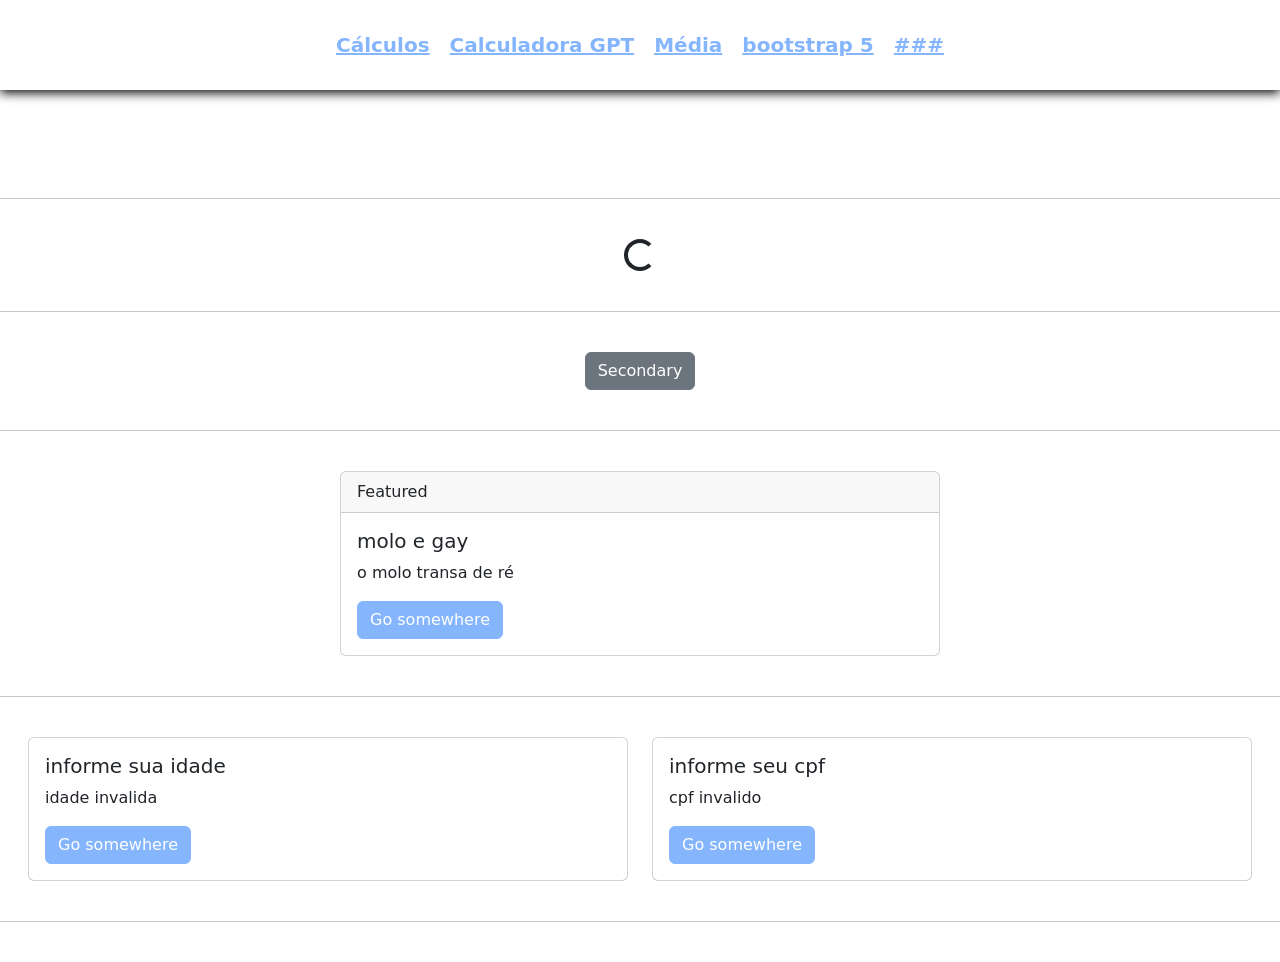
<file: bootstrap 5/index.html>
<!DOCTYPE html>
<html lang="en">

<head>
  <meta charset="UTF-8">
  <meta name="viewport" content="width=device-width, initial-scale=1.0">
  <title>Document</title>
  <link rel="stylesheet" href="style.css">
  <link href="https://cdn.jsdelivr.net/npm/bootstrap@5.0.2/dist/css/bootstrap.min.css" rel="stylesheet"
    integrity="sha384-EVSTQN3/azprG1Anm3QDgpJLIm9Nao0Yz1ztcQTwFspd3yD65VohhpuuCOmLASjC" crossorigin="anonymous">
  <script src="https://cdn.jsdelivr.net/npm/bootstrap@5.0.2/dist/js/bootstrap.bundle.min.js"
    integrity="sha384-MrcW6ZMFYlzcLA8Nl+NtUVF0sA7MsXsP1UyJoMp4YLEuNSfAP+JcXn/tWtIaxVXM"
    crossorigin="anonymous"></script>

</head>

<body>
  <nav>
    <a href="../calculos/">Cálculos</a>
    <a href="../calculadoraGPT/">Calculadora GPT</a>
    <a href="../calcMedia/">Média</a>
    <a href="#">bootstrap 5</a>
    <a href="#">###</a>
  </nav>

  <h1></h1>
  <br>
  <hr>
  <br>
  <div class="central">
    <div class="spinner-border" role="status">
      <span class="visually-hidden">Loading...</span>

    </div>
  </div>
  <br>
  <hr>
  <br>
  <div class="central">
    <button type="button" class="btn btn-secondary">Secondary</button>
  </div>
  <br>
  <hr>
  <br>
  <div class="central">

    <div class="card">
      <div class="card-header">
        Featured
      </div>
      <div class="card-body">
        <h5 class="card-title">molo e gay</h5>
        <p class="card-text">o molo transa de ré</p>
        <a href="#" class="btn btn-primary">Go somewhere</a>
      </div>
    </div>

  </div>
  <br>
  <hr>
  <br>
  <div class="central">

    <div class="row">
      <div class="col-sm-6">
        <div class="card">
          <div class="card-body">
            <h5 class="card-title">informe sua idade</h5>
            <p class="card-text">idade invalida</p>
            <a href="#" class="btn btn-primary">Go somewhere</a>
          </div>
        </div>
      </div>
      <div class="col-sm-6">
        <div class="card">
          <div class="card-body">
            <h5 class="card-title">informe seu cpf</h5>
            <p class="card-text">cpf invalido</p>
            <a href="#" class="btn btn-primary">Go somewhere</a>
          </div>
        </div>
      </div>
    </div>

  </div>
  <br>
  <hr>
  <br>



</body>

</html>
</file>
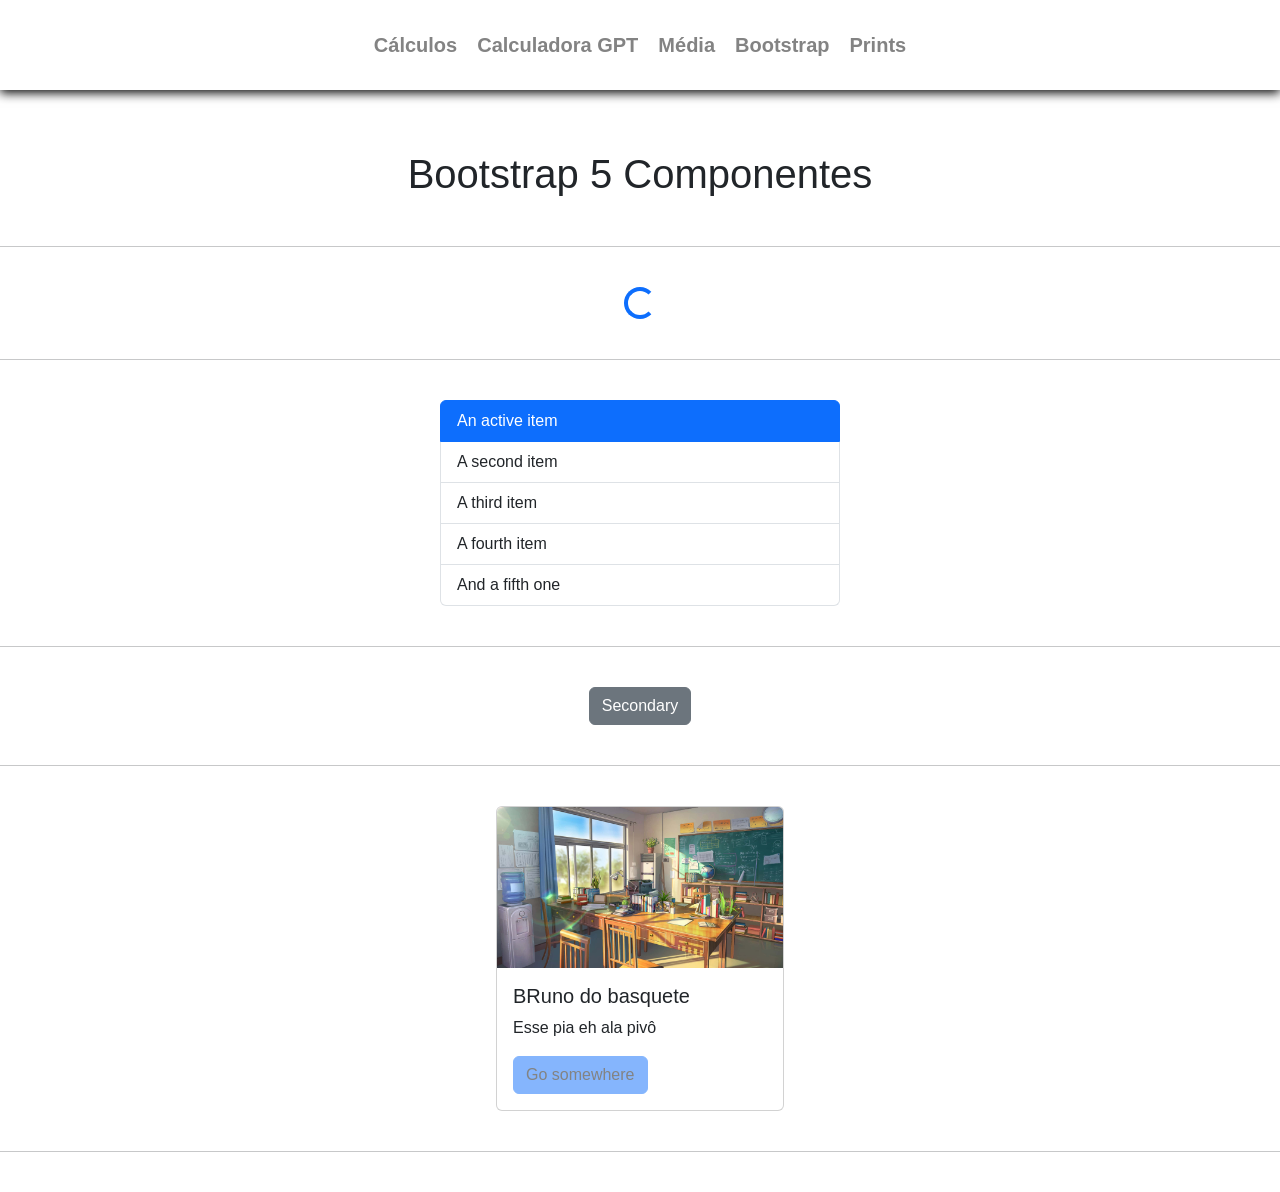
<file: bootstrap5/index.html>
<!doctype html>
<html lang="en">
  <head>
    <meta charset="UTF-8" />
    <meta name="viewport" content="width=device-width, initial-scale=1.0" />
    <title>BS 5</title>
    <link rel="stylesheet" href="style.css" />
    <link
      href="https://cdn.jsdelivr.net/npm/bootstrap@5.0.2/dist/css/bootstrap.min.css"
      rel="stylesheet"
      integrity="sha384-EVSTQN3/azprG1Anm3QDgpJLIm9Nao0Yz1ztcQTwFspd3yD65VohhpuuCOmLASjC"
      crossorigin="anonymous"
    />
    <script
      src="https://cdn.jsdelivr.net/npm/bootstrap@5.0.2/dist/js/bootstrap.bundle.min.js"
      integrity="sha384-MrcW6ZMFYlzcLA8Nl+NtUVF0sA7MsXsP1UyJoMp4YLEuNSfAP+JcXn/tWtIaxVXM"
      crossorigin="anonymous"
    ></script>
  </head>
  <body>
      <nav>
        <a href="../calculos/">Cálculos</a>
        <a href="../calculadoraGPT/">Calculadora GPT</a>
        <a href="../calcMedia/">Média</a>
        <a href="../bootstrap5/">Bootstrap</a>
        <a href="../print/">Prints</a>
    </nav>
    <h1>Bootstrap 5 Componentes</h1>
    <br />
    <hr />
    <br />
    <div class="central">
      <div class="spinner-border text-primary" role="status">
        <span class="visually-hidden">Loading...</span>
      </div>
    </div>
    <br />
    <hr />
    <br />
    <div class="central">
      <ul class="list-group">
        <li class="list-group-item active" aria-current="true">
          An active item
        </li>
        <li class="list-group-item">A second item</li>
        <li class="list-group-item">A third item</li>
        <li class="list-group-item">A fourth item</li>
        <li class="list-group-item">And a fifth one</li>
      </ul>
    </div>
    <br />
    <hr />
    <br />
    <div class="central">
      <button type="button" class="btn btn-secondary">Secondary</button>
    </div>
    <br />
    <hr />
    <br />
    <div class="central">
      <div class="card" style="width: 18rem">
        <img src="../images/bg.jpg" class="card-img-top" alt="..." />
        <div class="card-body">
          <h5 class="card-title">BRuno do basquete</h5>
          <p class="card-text">
            Esse pia eh ala pivô
          </p>
          <a href="#" class="btn btn-primary">Go somewhere</a>
        </div>
      </div>
    </div>
    <br />
    <hr />
    <br />
  </body>
</html>
</file>
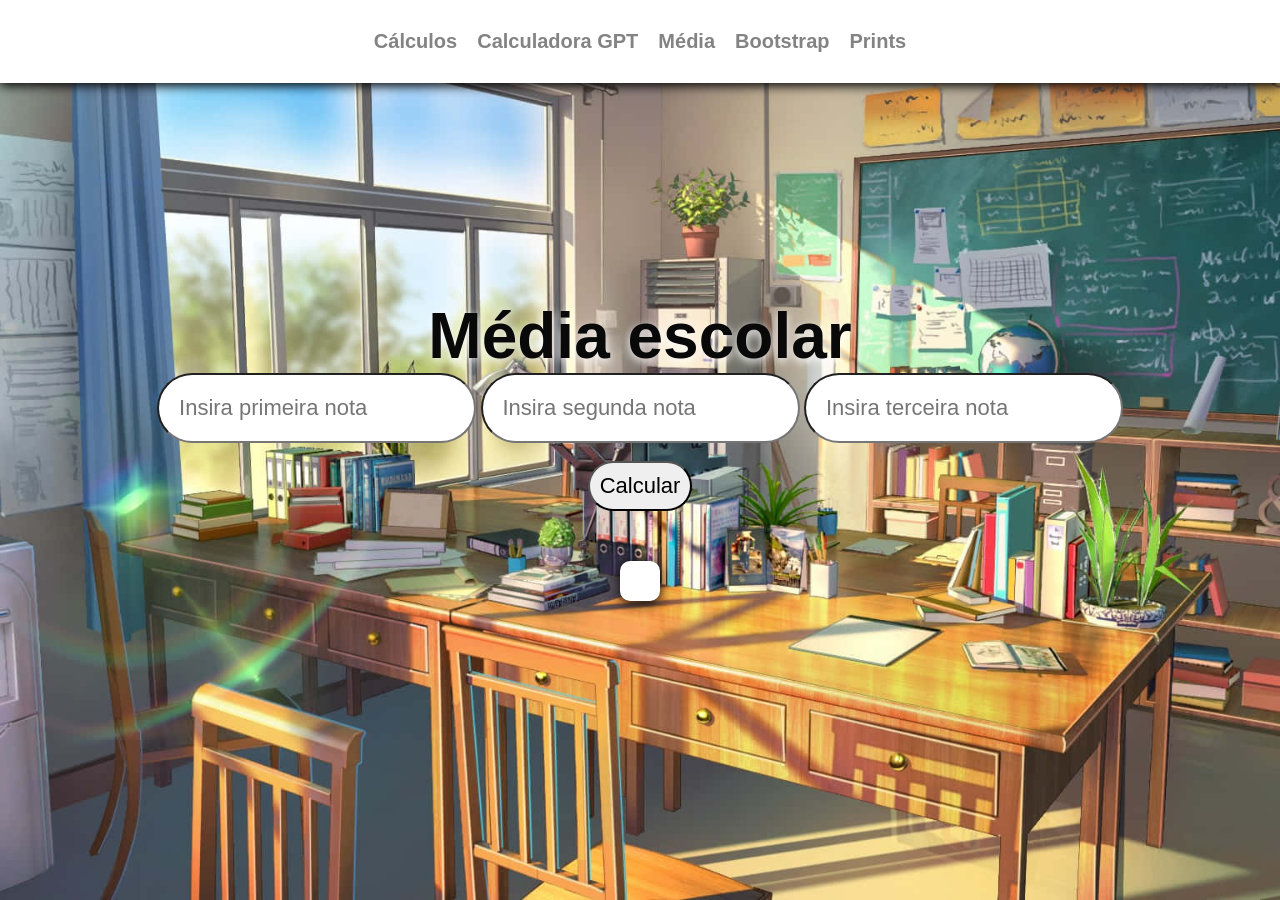
<file: calcMedia/index.html>
<!DOCTYPE html>
<html lang="en">
<head>
    <meta charset="UTF-8">
    <meta name="viewport" content="width=device-width, initial-scale=1.0">
    <title>Média escolar</title>
    <link rel="stylesheet" href="style.css">
</head>
<body>
       <nav>
        <a href="../calculos/">Cálculos</a>
        <a href="../calculadoraGPT/">Calculadora GPT</a>
        <a href="../calcMedia/">Média</a>
        <a href="../bootstrap5/">Bootstrap</a>
        <a href="../print/">Prints</a>
    </nav>
    <h1>Média escolar</h1>
    <main>
        <div>
            <input type="number" placeholder="Insira primeira nota" id="nota1">
            <input type="number" placeholder="Insira segunda nota" id="nota2">
            <input type="number" placeholder="Insira terceira nota" id="nota3">
        </div>
        <br>
        <button onclick="media()">Calcular</button>
        <p id="resposta"></p>
    </main>

    <script src="script.js"></script>
</body>
</html>
</file>
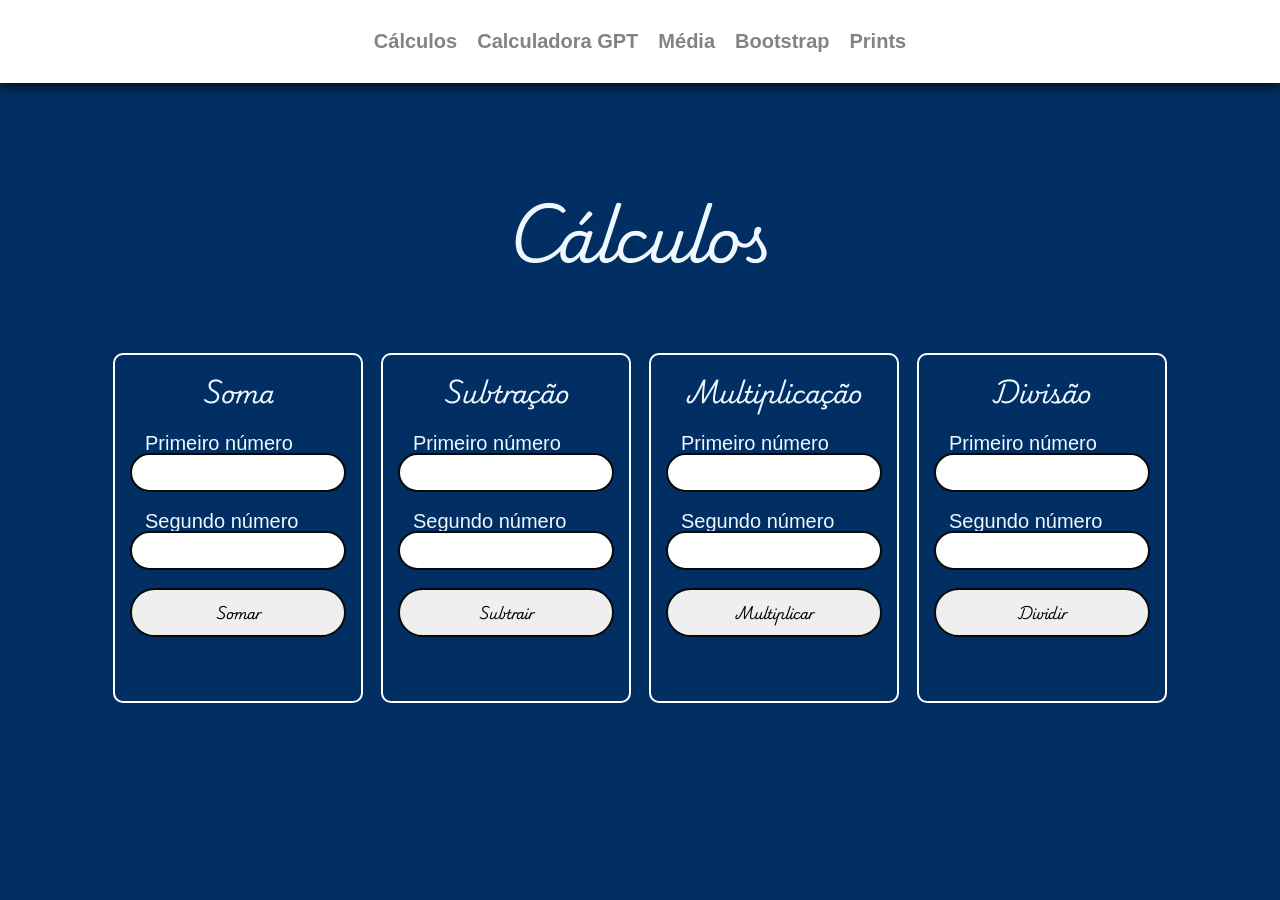
<file: calculos/index.html>
<!DOCTYPE html>
<html lang="en">
<head>
    <meta charset="UTF-8">
    <meta name="viewport" content="width=device-width, initial-scale=1.0">
    <title>Cálculos</title>
    <link rel="stylesheet" href="style.css">
    <link rel="preconnect" href="https://fonts.googleapis.com">
    <link rel="preconnect" href="https://fonts.gstatic.com" crossorigin>
    <link href="https://fonts.googleapis.com/css2?family=Playwrite+NO:wght@100..400&display=swap" rel="stylesheet">
</head>
<body>
    <nav>
        <a href="../calculos/">Cálculos</a>
        <a href="../calculadoraGPT/">Calculadora GPT</a>
        <a href="../calcMedia/">Média</a>
        <a href="../bootstrap5/">Bootstrap</a>
        <a href="../print/">Prints</a>
    </nav>

    <h1>Cálculos</h1>

 <main>
    <div>
        <h2>Soma</h2>
        <label for="n1">Primeiro número</label>
        <input type="number" id="n1">
        <label for="n2">Segundo número</label>
        <input type="number" id="n2">
        <button onclick="somar()">Somar</button>
        <p id="resposta"></p>
    </div>
   
     <div>
        <h2>Subtração</h2>
        <label for="n3">Primeiro número</label>
        <input type="number" id="n3">
        <label for="n4">Segundo número</label>
        <input type="number" id="n4">
        <button onclick="sub()">Subtrair</button>
        <p id="respSub"></p>
    </div>
   
      <div>
        <h2>Multiplicação</h2>
        <label for="n5">Primeiro número</label>
        <input type="number" id="n5">
        <label for="n6">Segundo número</label>
        <input type="number" id="n6">
        <button onclick="multi()">Multiplicar</button>
        <p id="respMulti"></p>
    </div>
 
         <div>
        <h2>Divisão</h2>
        <label for="n7">Primeiro número</label>
        <input type="number" id="n7">
        <label for="n8">Segundo número</label>
        <input type="number" id="n8">
        <button onclick="div()">Dividir</button>
        <p id="respDiv"></p>
    </div>
</main>

    <script src="script.js"></script>
</body>
</html>
</file>
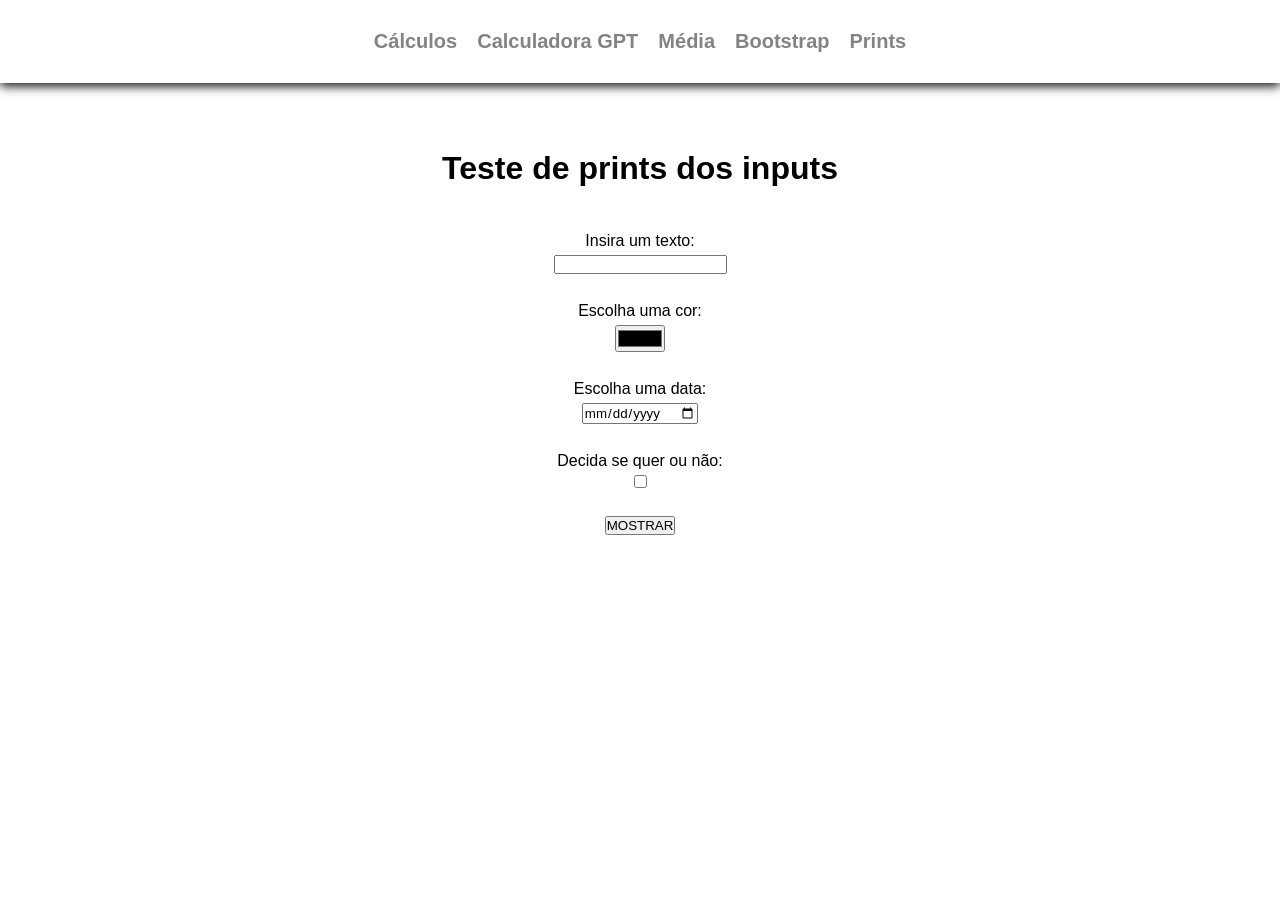
<file: print/index.html>
<!DOCTYPE html>
<html lang="en">
<head>
    <meta charset="UTF-8">
    <meta name="viewport" content="width=device-width, initial-scale=1.0">
    <title>Prints de inputs</title>
    <link rel="stylesheet" href="style.css">
</head>
<body id="batata">
     <nav>
        <a href="../calculos/">Cálculos</a>
        <a href="../calculadoraGPT/">Calculadora GPT</a>
        <a href="../calcMedia/">Média</a>
        <a href="../bootstrap5/">Bootstrap</a>
        <a href="../print/">Prints</a>
    </nav>
     <h1>Teste de prints dos inputs</h1>
     <main>
        <label for="i1">Insira um texto:</label>
        <input type="text" id="i1"><br>

        <label for="i2">Escolha uma cor:</label>
        <input type="color" id="i2"><br>

        <label for="i3">Escolha uma data:</label>
        <input type="date" id="i3"><br>

        <label for="i4">Decida se quer ou não:</label>
        <input type="checkbox" id="i4"><br>

        <button onclick="mostrar()">MOSTRAR</button>
     </main>
     <div class="print" id="print">
        <p id="printTexto"></p>
        <p id="printCor"></p>
        <p id="printData"></p>
        <p id="printCheck"></p>
     </div>

     <script src="script.js"></script>
</body>
</html>
</file>
<file: bootstrap 5/style.css>
*{
    margin: 0;
    padding: 0;
    box-sizing: border-box;
}

nav{
    position: fixed;
    width: 100%;
    padding: 30px;
    background-color: #ffffff;
    top: 0;
    box-shadow: 0px 3px 10px #090909;
    display: flex;
    align-items: center;
    justify-content: center;
    gap: 20px;
    animation: fromTop 500ms ease-in-out;
    z-index: 999;
}

@keyframes fromTop {
    0%{
        opacity: 0;
        transform: translateY(-100px);
    }
    100%{
        opacity: 1;
    }
}

a{
    text-decoration: none;
    color: #090909;
    font-size: 20px;
    opacity: 0.5;
    font-weight: 600;
    transition: all 200ms ease-in-out;
}

a:hover{
    cursor: pointer;
    opacity: 1;
}
.central{
    display: flex;
    align-items: center;
    justify-content: center;
}
body{
    align-items: center;
    justify-content: center;
    flex-direction: column;
    padding-top: 150px;
}
.card.mb-3{
    width: 400px;
    height: 200px;
    box-shadow: 0px 3px 10px #090909;
    border: none;
    transition: all 200ms ease-in-out;
}
div .card.mb-3{    
    display: flex;
    align-items: center;
    justify-content: center;
    flex-direction: column;
}
.card{
    width: 600px;
}
</file>
<file: bootstrap5/style.css>
*{
    margin: 0;
    padding: 0;
    box-sizing: border-box;
    font-family: Arial, Helvetica, sans-serif;
}

nav{
    position: fixed;
    width: 100%;
    padding: 30px;
    background-color: #ffffff;
    top: 0;
    box-shadow: 0px 3px 10px #090909;
    display: flex;
    align-items: center;
    justify-content: center;
    gap: 20px;
    animation: fromTop 500ms ease-in-out;
    z-index: 999;
}

@keyframes fromTop {
    0%{
        opacity: 0;
        transform: translateY(-100px);
    }
    100%{
        opacity: 1;
    }
}

a{
    text-decoration: none !important;
    color: #090909 !important;
    font-size: 20px;
    opacity: 0.5;
    font-weight: 600;
    transition: all 200ms ease-in-out;
}

a:hover{
    cursor: pointer;
    opacity: 1;
}

body{
    display: flex;
    align-items: center;
    justify-content: center;
    flex-direction: column;
    padding-top: 150px;
}

hr{
    width: 100%;
}

.central{
    display: flex;
    align-items: center;
    justify-content: center;
}

.list-group{
    width: 400px;
}
</file>
<file: calcMedia/style.css>
*{
    margin: 0;
    padding: 0;
    box-sizing: border-box;
    font-family: Arial, Helvetica, sans-serif;
}

nav{
    position: fixed;
    width: 100%;
    padding: 30px;
    background-color: #ffffff;
    top: 0;
    box-shadow: 0px 3px 10px #090909;
    display: flex;
    align-items: center;
    justify-content: center;
    gap: 20px;
    animation: fromTop 500ms ease-in-out;
}

@keyframes fromTop {
    0%{
        opacity: 0;
        transform: translateY(-100px);
    }
    100%{
        opacity: 1;
    }
}

a{
    text-decoration: none;
    color: #090909;
    font-size: 20px;
    opacity: 0.5;
    font-weight: 600;
    transition: all 200ms ease-in-out;
}

a:hover{
    cursor: pointer;
    opacity: 1;
}

body{
    display: flex;
    align-items: center;
    justify-content: center;
    flex-direction: column;
    min-height: 100vh;
    height: auto;
    background-image: url('../images/bg.jpg');
    background-position: center;
    background-repeat: no-repeat;
    background-size: cover;
}

h1{
    color: #090909;
    font-size: 64px;
    text-shadow: 0px 3px 10px #ffffff;
}

main{
    display: flex;
    align-items: center;
    justify-content: center;
    flex-direction: column;
}

input{
    padding: 20px;
    border-radius: 999px;
    font-size: 22px;
}

button{
    padding: 10px;
    border-radius: 999px;
    font-size: 22px;
}

button:hover{
    cursor: pointer;
    box-shadow: 0px 3px 12px #090909;
}

p{
    background-color: #ffffff;
    border-radius: 10px;
    padding: 20px;
    margin-top: 50px;
    box-shadow: 0px 3px 12px #090909;
    font-size: 32px;
    font-weight: 900;
}
</file>
<file: calculos/style.css>
*{
    margin: 0;
    padding: 0;
    box-sizing: border-box;
}

body{
    display: flex;
    align-items: center;
    justify-content: center;
    flex-direction: column;
    gap: 5vh;
    min-height: 100vh;
    height: auto;
    background-color: #012f63;
    color: #f0f8ff;
    font-family: Arial, Helvetica, sans-serif;
}

div{
    border: 2px solid #ffffff;
    padding: 15px;
    border-radius: 10px;
    display: flex;
    align-items: center;
    justify-content: space-evenly;
    flex-direction: column;
    gap: 2vh;
    width: 250px;
    height: 350px;
    min-height: 350px;
    max-height: 350px;
    transition: all 200ms linear;
}

div:hover{
   box-shadow: #fffeff66 -5px 5px, #bebebe4d -10px 10px, #6e666b33 -15px 15px, #4e3c471a -20px 20px, #1811160d -25px 25px;
}

p{
    width: 50px;
    height: 50px;
    min-height: 50px;
    max-height: 50px;
    display: flex;
    align-items: center;
    justify-content: center;
    padding-bottom: 25px;
    font-size: 30px;
}

main{
    display: flex;
    align-items: center;
    justify-content: center;
    flex-direction: row;
    gap: 2vh;
    flex-wrap: wrap;
    padding-bottom: 2vh;
    padding-top: 2vh;
}

label{
    margin-bottom: -20px;
    text-align: left;
    width: 100%;
    font-size: 20px;
    padding-left: 15px;
}

input{
    width: 100%;
    padding: 10px;
    border-radius: 999px;
    border: none;
    border: 2px solid #090909;
}

button{
    width: 100%;
    padding: 10px;
    border-radius: 999px;
    border: none;
    border: 2px solid #090909;
    transition: all 200ms ease-in-out;
    font-family: "Playwrite NO", cursive;
}

button:hover{
    cursor: pointer;
    border: 2px solid #1a66c3;
    background-color: #1a66c3;
    color: white;
    font-weight: bold;
    box-shadow: 0px 3px 10px #00000085;
}

h1, h2{
     font-family: "Playwrite NO", cursive;
}

h1{
    font-size: 60px;
}

nav{
    position: fixed;
    width: 100%;
    padding: 30px;
    background-color: #ffffff;
    top: 0;
    box-shadow: 0px 3px 10px #090909;
    display: flex;
    align-items: center;
    justify-content: center;
    gap: 20px;
    animation: fromTop 500ms ease-in-out;
}

@keyframes fromTop {
    0%{
        opacity: 0;
        transform: translateY(-100px);
    }
    100%{
        opacity: 1;
    }
}

a{
    text-decoration: none;
    color: #090909;
    font-size: 20px;
    opacity: 0.5;
    font-weight: 600;
    transition: all 200ms ease-in-out;
}

a:hover{
    cursor: pointer;
    opacity: 1;
}
</file>
<file: print/style.css>
*{
    margin: 0;
    padding: 0;
    box-sizing: border-box;
    font-family: Arial, Helvetica, sans-serif;
}

body{
    padding: 150px 50px 50px 50px;
    display: flex;
    flex-direction: column;
    align-items: center;
    justify-content: center;
    gap: 5vh;
}

main{
    display: flex;
    flex-direction: column;
    align-items: center;
    justify-content: center;
    gap: 5px; 
}

.print{
    display: none;
    background-color: black;
    color: white;
    padding: 20px;
}

nav{
    position: fixed;
    width: 100%;
    padding: 30px;
    background-color: #ffffff;
    top: 0;
    box-shadow: 0px 3px 10px #090909;
    display: flex;
    align-items: center;
    justify-content: center;
    gap: 20px;
    animation: fromTop 500ms ease-in-out;
}

@keyframes fromTop {
    0%{
        opacity: 0;
        transform: translateY(-100px);
    }
    100%{
        opacity: 1;
    }
}

a{
    text-decoration: none;
    color: #090909;
    font-size: 20px;
    opacity: 0.5;
    font-weight: 600;
    transition: all 200ms ease-in-out;
}

a:hover{
    cursor: pointer;
    opacity: 1;
}
</file>
